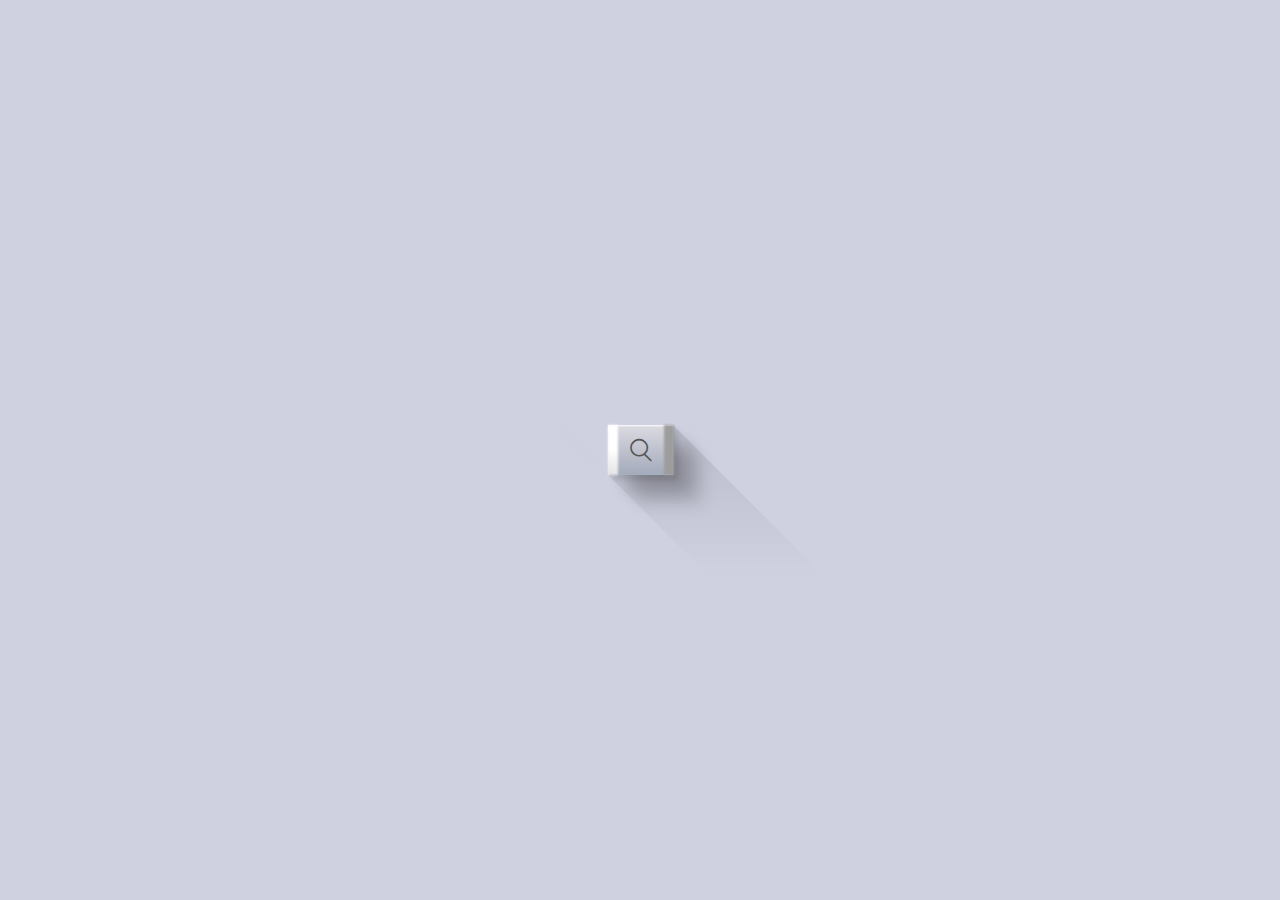
<file: FlexibleSearchBox/index.html>
<!DOCTYPE html>
<html lang="en">
<head>
  <meta charset="UTF-8">
  <title>FlexibleSearchBox</title>
  <link rel="stylesheet" href="style.css">
  <link rel="stylesheet" href="../iconfont/iconfont.css">
</head>
<body>
  <div class="root">
    <label for="search"></label>
    <input id="search" type="text" placeholder="Search fantastic template in VisualTemplate...">
    <i class="iconfont vt-search"></i>
  </div>
</body>
</html>
</file>
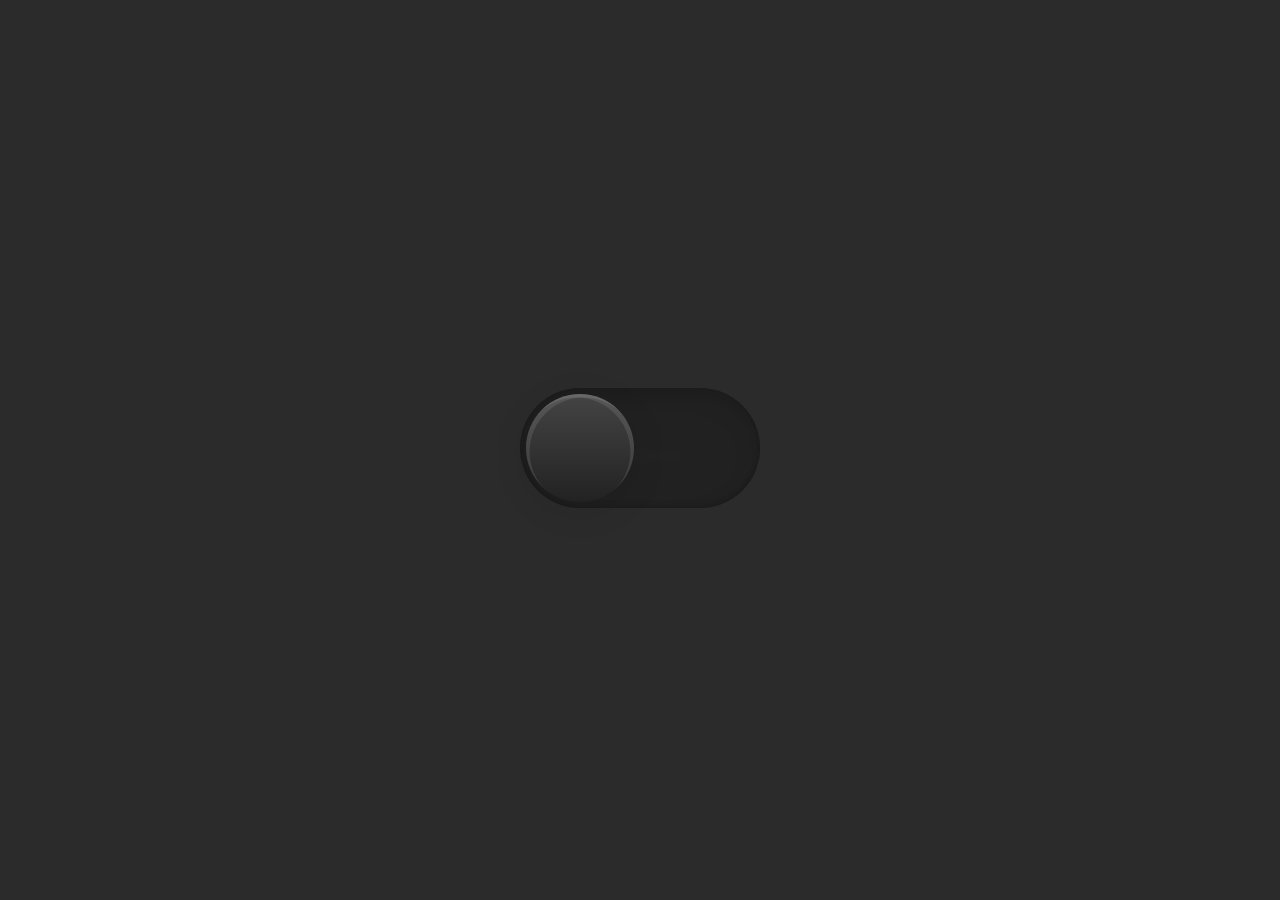
<file: LightNightModToggleButton/index.html>
<!DOCTYPE html>
<html lang="en">
<head>
  <meta charset="UTF-8">
  <title>LightNightModToggleButton</title>
  <link rel="stylesheet" href="style.css">
</head>
<body>
  <div class="root">
    <label for="changer"></label>
    <input type="checkbox" class="changer" id="changer">
  </div>
</body>
</html>
</file>
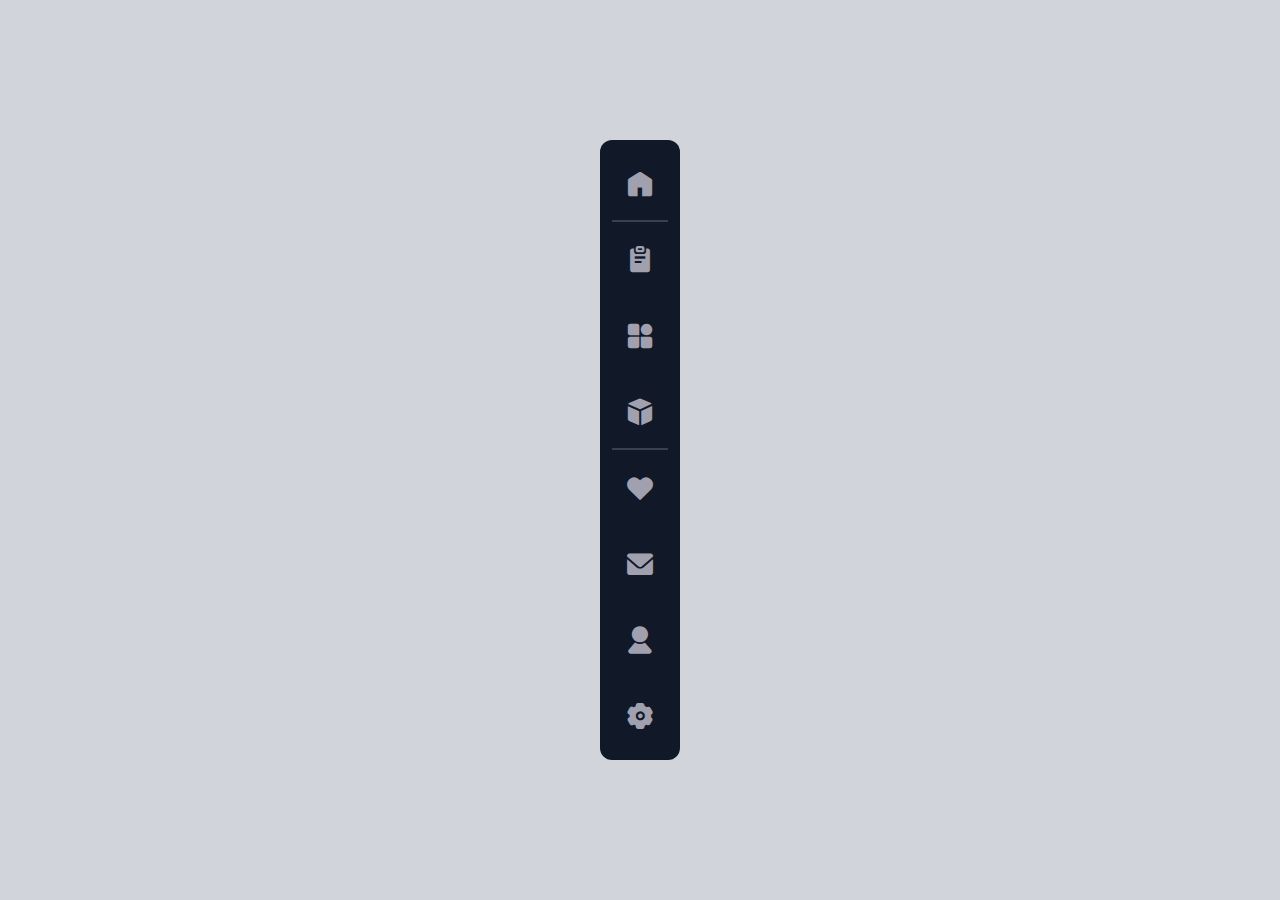
<file: SideCollapsibleNavigationBar/index.html>
<!DOCTYPE html>
<html lang="en">
<head>
  <meta charset="UTF-8">
  <title>SideCollapsibleNavigationBar</title>
  <link rel="stylesheet" href="../iconfont/iconfont.css">
  <link rel="stylesheet" href="style.css">
</head>
<body>
  <div class="root">
    <a href="#" class="box"><i class="iconfont vt-home-fill"></i><span>Home</span></a>
    <a href="#" class="box"><i class="iconfont vt-todo-fill"></i><span>Todo</span></a>
    <a href="#" class="box"><i class="iconfont vt-application-fill"></i><span>Application</span></a>
    <a href="#" class="box"><i class="iconfont vt-manage-fill"></i><span>Manage</span></a>
    <a href="#" class="box"><i class="iconfont vt-like-fill"></i><span>Like</span></a>
    <a href="#" class="box"><i class="iconfont vt-email-fill"></i><span>Email</span></a>
    <a href="#" class="box"><i class="iconfont vt-user-fill"></i><span>User</span></a>
    <a href="#" class="box"><i class="iconfont vt-settings-fill"></i><span>Settings</span></a>
  </div>
</body>
</html>
</file>
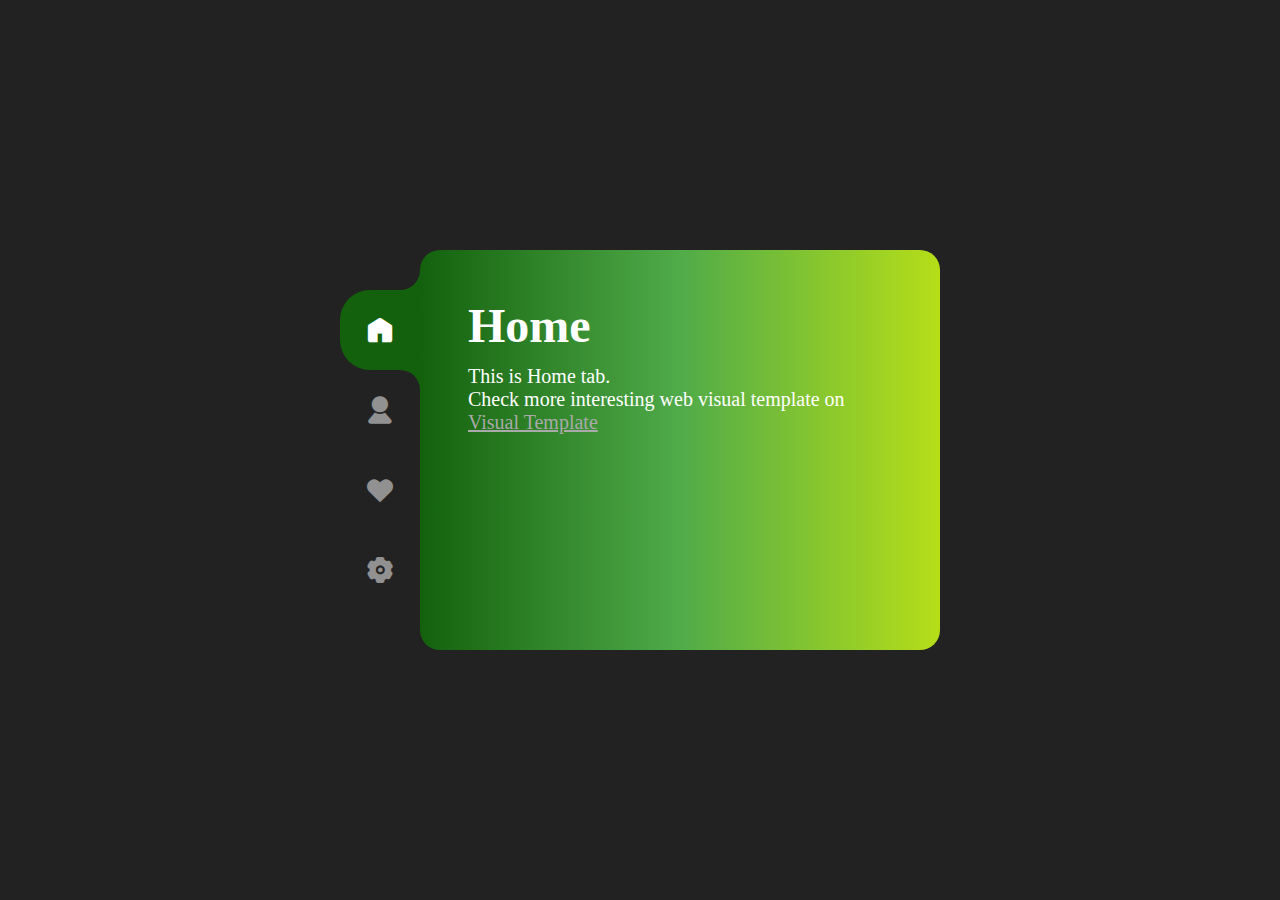
<file: SliderTab/index.html>
<!DOCTYPE html>
<html lang="en">
<head>
  <meta charset="UTF-8">
  <title>SliderTab</title>
  <link rel="stylesheet" href="style.css">
  <link rel="stylesheet" href="../iconfont/iconfont.css">
</head>
<body>
  <div class="root">
    <div class="tabs">
      <input type="radio" id="home" name="tabs" checked>
      <input type="radio" id="user" name="tabs">
      <input type="radio" id="like" name="tabs">
      <input type="radio" id="settings" name="tabs">

      <div class="icon">
        <label for="home"><i class="iconfont vt-home-fill"></i></label>
        <label for="user"><i class="iconfont vt-user-fill"></i></label>
        <label for="like"><i class="iconfont vt-like-fill"></i></label>
        <label for="settings"><i class="iconfont vt-settings-fill"></i></label>
        <div class="indicator"></div>
      </div>
      <div class="content">
        <div class="content-container">
          <h2>Home</h2>
          <p>This is Home tab.</p>
          <p>Check more interesting web visual template on <a href="https://github.com/lWaterLite/VisualTemplate" target="_blank">Visual Template</a></p>
        </div>
        <div class="content-container">
          <h2>User</h2>
          <p>This is User tab.</p>
          <p>Check more interesting web visual template on <a href="https://github.com/lWaterLite/VisualTemplate" target="_blank">Visual Template</a></p>
        </div>
        <div class="content-container">
          <h2>Like</h2>
          <p>This is Like tab.</p>
          <p>Check more interesting web visual template on <a href="https://github.com/lWaterLite/VisualTemplate" target="_blank">Visual Template</a></p>
        </div>
        <div class="content-container">
          <h2>Settings</h2>
          <p>This is Settings tab.</p>
          <p>Check more interesting web visual template on <a href="https://github.com/lWaterLite/VisualTemplate" target="_blank">Visual Template</a></p>
        </div>
      </div>
    </div>
  </div>
</body>
</html>
</file>
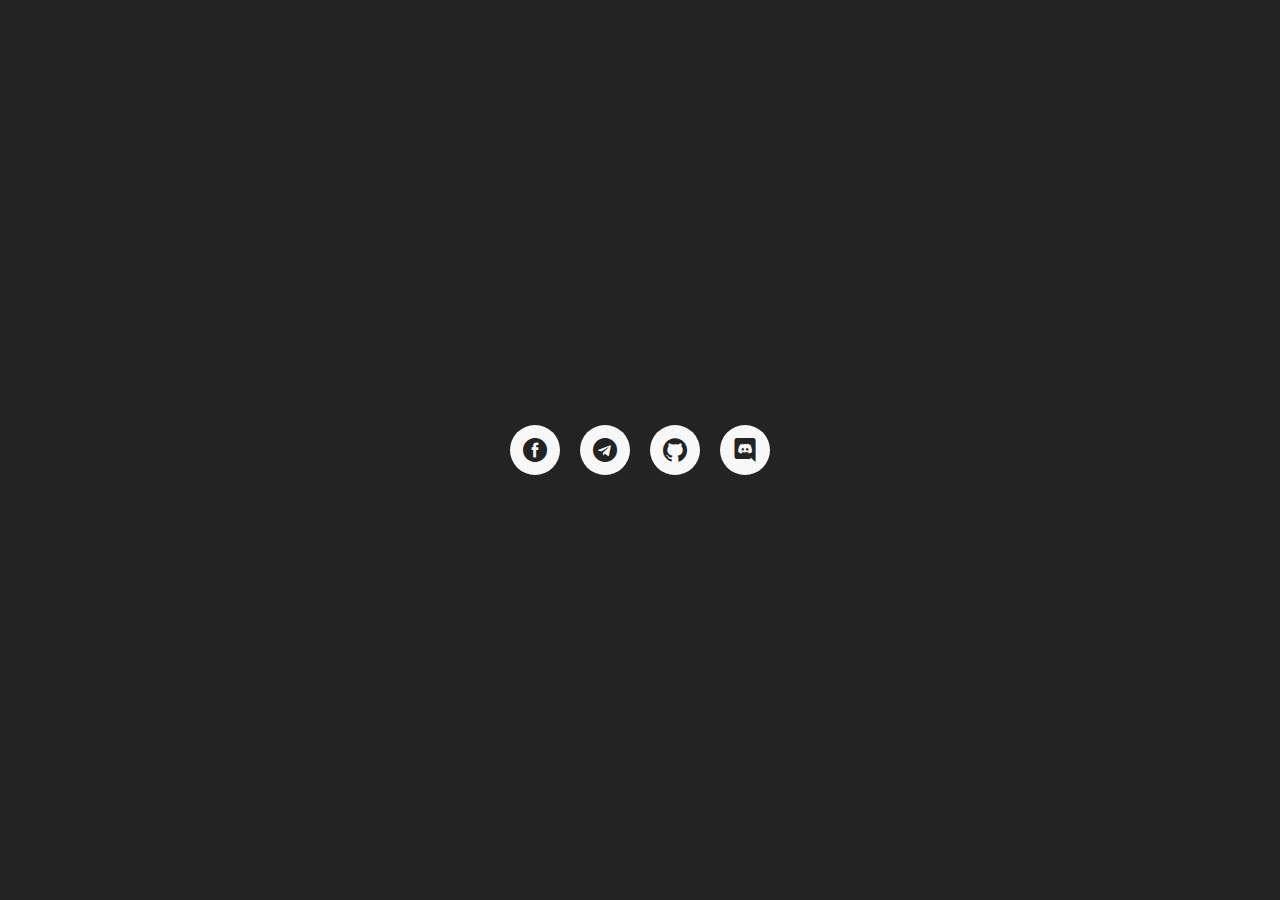
<file: SocialIconPopup/index.html>
<!DOCTYPE html>
<html lang="en">
<head>
  <meta charset="UTF-8">
  <title>SocialIconPopup</title>
  <link rel="stylesheet" href="../iconfont/iconfont.css">
  <link rel="stylesheet" href="style.css">
</head>
<body>
  <div class="root">
    <ul class="wrapper">
      <li class="icon facebook">
        <span class="tooltip">Facebook</span>
        <i class="iconfont vt-facebook"></i>
      </li>
      <li class="icon telegram">
        <span class="tooltip">Telegram</span>
        <i class="iconfont vt-telegram"></i>
      </li>
      <li class="icon github">
        <span class="tooltip">Github</span>
        <i class="iconfont vt-github"></i>
      </li>
      <li class="icon discord">
        <span class="tooltip">Discord</span>
        <i class="iconfont vt-discord"></i>
      </li>
    </ul>
  </div>
</body>
</html>
</file>
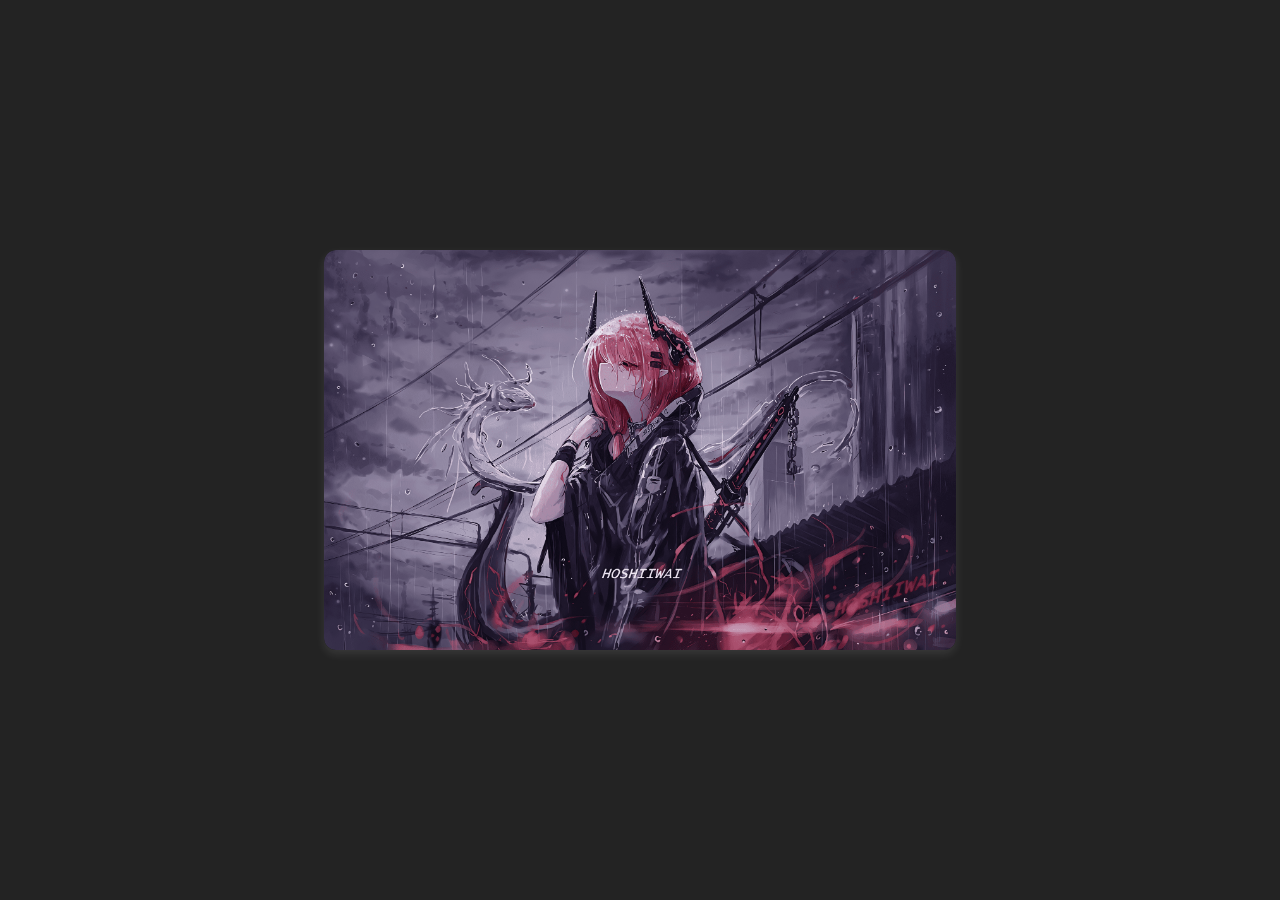
<file: TextCardHoverAnimation/index.html>
<!DOCTYPE html>
<html lang="en">
<head>
  <meta charset="UTF-8">
  <title>TextCardHoverAnimation</title>
  <link href="style.css" rel="stylesheet">
</head>
<body>
  <div class="card">
    <img src="assets/1.png" alt="image">
    <div class="overlay">
      <div class="content">
        <h1>Card Animation</h1>
        <p>This is an amazing card hover effect example.</p>
      </div>
    </div>
  </div>
</body>
</html>
</file>
<file: FlexibleSearchBox/style.css>
* {
  margin: 0;
  padding: 0;
  font-family: "Microsoft YaHei UI", serif;
}

body {
  display: flex;
  justify-content: center;
  align-items: center;
  height: 100vh;
  background: #cfd1e1;
  position: relative;
  overflow: hidden;
}

.root {
  display: flex;
  justify-content: center;
  align-items: center;
  position: relative;
  width: 65px;
  height: 50px;
  transition-duration: 0.3s;
}
.root:hover {
  width: 560px;
}
.root:hover input {
  color: #555555;
}
.root:hover input::placeholder {
  color: #555555;
}
.root:before {
  content: "";
  position: absolute;
  top: 0;
  left: 0;
  width: 10px;
  height: 100%;
  background: linear-gradient(white, white, #e3e3e3);
  filter: blur(1px);
}
.root:after {
  content: "";
  position: absolute;
  top: 0;
  right: -1px;
  width: 10px;
  height: 100%;
  background: #9d9d9d;
  filter: blur(1px);
}
.root label {
  position: absolute;
  width: calc(100% + 50px);
  left: -50px;
  height: 300px;
  top: 0;
  background: linear-gradient(180deg, rgba(0, 0, 0, 0.1), transparent, transparent);
  transform-origin: top;
  transform: skew(45deg);
  pointer-events: none;
  z-index: -1;
}
.root label:before {
  content: "";
  position: absolute;
  height: 50px;
  width: 50px;
  background: #cfd1e1;
  z-index: -1;
}
.root input {
  height: 100%;
  width: 100%;
  padding: 0 16px;
  border: none;
  outline: none;
  font-size: 20px;
  color: transparent;
  background: linear-gradient(#dbdae1, #a3aaba);
  box-shadow: 5px 5px 5px rgba(0, 0, 0, 0.1), 15px 15px 15px rgba(0, 0, 0, 0.1), 20px 20px 15px rgba(0, 0, 0, 0.1), 30px 30px 15px rgba(0, 0, 0, 0.1), inset 1px 1px 2px #ffffff;
  transition-duration: 0.3s;
}
.root input::placeholder {
  color: transparent;
  transition-duration: 0.3s;
}
.root i {
  font-size: 24px;
  color: #555555;
  z-index: 3;
  position: absolute;
  right: 20px;
  cursor: pointer;
}

/*# sourceMappingURL=style.css.map */
</file>
<file: iconfont/iconfont.css>
@font-face {
  font-family: "iconfont";
  src: url('iconfont.woff2?t=1707102231861') format('woff2'),
       url('iconfont.woff?t=1707102231861') format('woff'),
       url('iconfont.ttf?t=1707102231861') format('truetype');
}

.iconfont {
  font-family: "iconfont", sans-serif !important;
  font-style: normal;
  -webkit-font-smoothing: antialiased;
  -moz-osx-font-smoothing: grayscale;
}

.vt-catalog-fill:before {
  content: "\e826";
}

.vt-add:before {
  content: "\e835";
}

.vt-favorites-fill:before {
  content: "\e839";
}

.vt-close:before {
  content: "\e83a";
}

.vt-info-fill:before {
  content: "\e83d";
}

.vt-help-fill:before {
  content: "\e83e";
}

.vt-quick-fill:before {
  content: "\e863";
}

.vt-telegram:before {
  content: "\e731";
}

.vt-discord:before {
  content: "\f18d";
}

.vt-github:before {
  content: "\e6f6";
}

.vt-facebook:before {
  content: "\e64e";
}

.vt-todo-fill:before {
  content: "\e833";
}

.vt-manage-fill:before {
  content: "\e834";
}

.vt-application-fill:before {
  content: "\e84a";
}

.vt-email-fill:before {
  content: "\e856";
}

.vt-search:before {
  content: "\e6a8";
}

.vt-user-fill:before {
  content: "\e828";
}

.vt-like-fill:before {
  content: "\e83b";
}

.vt-settings-fill:before {
  content: "\e840";
}

.vt-home-fill:before {
  content: "\e857";
}
</file>
<file: LightNightModToggleButton/style.css>
* {
  margin: 0;
  padding: 0;
}

body {
  height: 100vh;
  width: 100vw;
  display: flex;
  justify-content: center;
  align-items: center;
}

.root label {
  display: none;
}
.root .changer {
  appearance: none;
  height: 120px;
  width: 240px;
  background: #222222;
  border-radius: 120px;
  box-shadow: inset 0 8px 60px rgba(0, 0, 0, 0.1), inset 0 8px 8px rgba(0, 0, 0, 0.1), inset 0 -4px 4px rgba(0, 0, 0, 0.1);
  outline: none;
  cursor: pointer;
  transition-duration: 0.5s;
  position: relative;
}
.root .changer:before {
  content: "";
  height: 120px;
  width: 120px;
  position: absolute;
  background: linear-gradient(180deg, #444444, #222222);
  top: 0;
  left: 0;
  border-radius: 120px;
  transform: scale(0.9) translateX(0);
  transition-duration: 0.5s;
  box-shadow: 0 8px 40px rgba(0, 0, 0, 0.1), inset 4px 4px rgba(255, 255, 255, 0.1), inset -4px 4px rgba(255, 255, 255, 0.1);
}
.root .changer:after {
  content: "";
  position: fixed;
  top: 0;
  left: 0;
  right: 0;
  bottom: 0;
  background: #2b2b2b;
  z-index: -999;
  transition-duration: 0.5s;
}
.root .changer:checked {
  background: #ffffff;
  box-shadow: inset 0 8px 60px rgba(0, 0, 0, 0.1), inset 0 2px 8px rgba(0, 0, 0, 0.1), inset 0 -4px 4px rgba(0, 0, 0, 0.05);
}
.root .changer:checked:before {
  left: 120px;
  box-shadow: 0 8px 40px rgba(0, 0, 0, 0.1), inset 4px 4px rgba(255, 255, 255, 0.9), inset -4px 4px rgba(255, 255, 255, 0.9);
  background: linear-gradient(180deg, #eaeaea, #f9f9f9);
}
.root .changer:checked:after {
  background: #f8f8f8;
}

/*# sourceMappingURL=style.css.map */
</file>
<file: SideCollapsibleNavigationBar/style.css>
* {
  margin: 0;
  padding: 0;
}

a {
  text-decoration: none;
}

body {
  height: 100vh;
  width: 100vw;
  background: #D1D5DB;
  display: flex;
  justify-content: center;
  align-items: center;
}

.root {
  width: 80px;
  display: flex;
  justify-content: space-between;
  flex-direction: column;
  background: #111827;
  border-radius: 12px;
  transition-duration: 0.3s;
  overflow: hidden;
}
.root:hover {
  width: 270px;
}
.root:hover span {
  opacity: 1;
}
.root a {
  padding: 16px 0;
  display: flex;
  align-items: center;
  margin: 6px 12px;
  border-radius: 6px;
  transition-duration: 0.3s;
  color: #A0A0AF;
  position: relative;
}
.root a:hover {
  background-color: #374151;
  color: #ffffff;
}
.root a:first-child {
  margin-top: 12px;
}
.root a:last-child {
  margin-bottom: 12px;
}
.root a:nth-child(1)::before, .root a:nth-child(4)::before {
  content: "";
  display: block;
  width: 100%;
  height: 2px;
  background-color: #374151;
  position: absolute;
  bottom: -6px;
}
.root a i {
  float: left;
  font-size: 32px;
  margin: 0 12px;
}
.root a span {
  font: 500 20px "Microsoft YaHei UI";
  opacity: 0;
  transition-duration: 0.3s;
}

/*# sourceMappingURL=style.css.map */
</file>
<file: SliderTab/style.css>
* {
  margin: 0;
  padding: 0;
}

body {
  display: flex;
  justify-content: center;
  align-items: center;
  height: 100vh;
  background-color: #222222;
}

.root {
  display: flex;
  align-items: center;
  justify-content: center;
}
.root .tabs {
  padding: 40px 0;
  display: flex;
  align-items: center;
}
.root .tabs input {
  display: none;
}
.root .tabs input:nth-child(1):checked ~ .icon label:nth-child(1) {
  opacity: 1;
}
.root .tabs input:nth-child(1):checked ~ .icon .indicator {
  top: 0%;
}
.root .tabs input:nth-child(1):checked ~ .content .content-container:nth-child(1) {
  visibility: visible;
  opacity: 1;
}
.root .tabs input:nth-child(2):checked ~ .icon label:nth-child(2) {
  opacity: 1;
}
.root .tabs input:nth-child(2):checked ~ .icon .indicator {
  top: 25%;
}
.root .tabs input:nth-child(2):checked ~ .content .content-container:nth-child(2) {
  visibility: visible;
  opacity: 1;
}
.root .tabs input:nth-child(3):checked ~ .icon label:nth-child(3) {
  opacity: 1;
}
.root .tabs input:nth-child(3):checked ~ .icon .indicator {
  top: 50%;
}
.root .tabs input:nth-child(3):checked ~ .content .content-container:nth-child(3) {
  visibility: visible;
  opacity: 1;
}
.root .tabs input:nth-child(4):checked ~ .icon label:nth-child(4) {
  opacity: 1;
}
.root .tabs input:nth-child(4):checked ~ .icon .indicator {
  top: 75%;
}
.root .tabs input:nth-child(4):checked ~ .content .content-container:nth-child(4) {
  visibility: visible;
  opacity: 1;
}
.root .tabs .icon {
  display: flex;
  flex-direction: column;
  position: relative;
}
.root .tabs .icon label {
  width: 80px;
  height: 80px;
  font-size: 32px;
  color: white;
  display: flex;
  justify-content: center;
  align-items: center;
  opacity: 0.5;
  z-index: 2;
  transition-duration: 0.3s;
}
.root .tabs .icon label i {
  font-size: 32px;
}
.root .tabs .icon .indicator {
  position: absolute;
  left: 0;
  top: 0;
  width: 80px;
  height: 80px;
  background-color: #13610d;
  border-top-left-radius: 30px;
  border-bottom-left-radius: 30px;
  transition-duration: 0.3s;
}
.root .tabs .icon .indicator:before {
  content: "";
  position: absolute;
  right: 0;
  top: -20px;
  width: 20px;
  height: 20px;
  background-color: transparent;
  border-bottom-right-radius: 30px;
  box-shadow: 8px 8px 0 8px #13610d;
}
.root .tabs .icon .indicator:after {
  content: "";
  position: absolute;
  right: 0;
  bottom: -20px;
  width: 20px;
  height: 20px;
  background-color: transparent;
  border-top-right-radius: 30px;
  box-shadow: 8px -8px 0 8px #13610d;
}
.root .tabs .content {
  width: 520px;
  height: 400px;
  border-radius: 20px;
  background-image: linear-gradient(90deg, #13610d, #50ab49, #b6de18);
  color: white;
  font-family: "Microsoft YaHei UI", serif;
  position: relative;
}
.root .tabs .content .content-container {
  position: absolute;
  padding: 48px;
  visibility: hidden;
  opacity: 0;
  transition: 0.3s;
}
.root .tabs .content .content-container h2 {
  font-size: 48px;
  margin-bottom: 12px;
}
.root .tabs .content .content-container p {
  font-size: 20px;
}
.root .tabs .content .content-container p a {
  color: #aaaaaa;
  transition-duration: 0.3s;
}
.root .tabs .content .content-container p a:hover {
  color: white;
}

/*# sourceMappingURL=style.css.map */
</file>
<file: SocialIconPopup/style.css>
* {
  margin: 0;
  padding: 0;
  font-family: "Microsoft YaHei UI", serif;
}

body {
  height: 100vh;
  display: flex;
  justify-content: center;
  align-items: center;
  background: #232323;
}

.root .wrapper {
  list-style: none;
  display: flex;
}
.root .wrapper .icon {
  display: flex;
  flex-direction: column;
  justify-content: center;
  align-items: center;
  margin: 10px;
  background: #f8f8f8;
  height: 50px;
  width: 50px;
  border-radius: 50%;
  font-size: 20px;
  cursor: pointer;
  transition-duration: 0.3s;
  position: relative;
}
.root .wrapper .icon:hover .tooltip {
  top: -45px;
  opacity: 1;
}
.root .wrapper .icon .tooltip {
  position: absolute;
  top: 0;
  font-size: 18px;
  background: #f8f8f8;
  color: #232323;
  padding: 5px 8px;
  border-radius: 6px;
  opacity: 0;
  pointer-events: none;
  transition-duration: 0.3s;
}
.root .wrapper .icon .tooltip:before {
  content: "";
  position: absolute;
  height: 8px;
  width: 8px;
  background: #f8f8f8;
  bottom: -3px;
  left: 50%;
  transform: translate(-50%) rotate(45deg);
  transition-duration: 0.3s;
}
.root .wrapper .icon i {
  color: #232323;
  font-size: 24px;
}
.root .wrapper .facebook:hover {
  background: #1A77F2;
  color: #f8f8f8;
}
.root .wrapper .facebook:hover .tooltip, .root .wrapper .facebook:hover .tooltip:before {
  background: #1A77F2;
  color: #f8f8f8;
}
.root .wrapper .facebook:hover i {
  color: #f8f8f8;
}
.root .wrapper .telegram:hover {
  background: #1E98DC;
  color: #f8f8f8;
}
.root .wrapper .telegram:hover .tooltip, .root .wrapper .telegram:hover .tooltip:before {
  background: #1E98DC;
  color: #f8f8f8;
}
.root .wrapper .telegram:hover i {
  color: #f8f8f8;
}
.root .wrapper .github:hover {
  background: #02040A;
  color: #f8f8f8;
}
.root .wrapper .github:hover .tooltip, .root .wrapper .github:hover .tooltip:before {
  background: #02040A;
  color: #f8f8f8;
}
.root .wrapper .github:hover i {
  color: #f8f8f8;
}
.root .wrapper .discord:hover {
  background: #5765F2;
  color: #f8f8f8;
}
.root .wrapper .discord:hover .tooltip, .root .wrapper .discord:hover .tooltip:before {
  background: #5765F2;
  color: #f8f8f8;
}
.root .wrapper .discord:hover i {
  color: #f8f8f8;
}

/*# sourceMappingURL=style.css.map */
</file>
<file: TextCardHoverAnimation/style.css>
* {
  margin: 0;
  padding: 0;
}

body {
  height: 100vh;
  width: 100vw;
  display: flex;
  justify-content: center;
  align-items: center;
  background: #232323;
}

.card {
  overflow: hidden;
  border-radius: 12px;
  box-shadow: 0 4px 10px rgba(255, 255, 255, 0.1);
  cursor: pointer;
  position: relative;
}
.card:hover .overlay {
  opacity: 1;
}
.card:hover img {
  transform: scale(1.1);
}
.card img {
  height: 400px;
  border-radius: 12px;
  display: block;
  transition-duration: 0.3s;
}
.card .overlay {
  position: absolute;
  top: 0;
  left: 0;
  right: 0;
  bottom: 0;
  background: linear-gradient(rgba(0, 0, 0, 0.1), rgba(0, 0, 0, 0.3));
  display: flex;
  justify-content: center;
  align-items: center;
  text-align: center;
  border-radius: 12px;
  opacity: 0;
  transition-duration: 0.3s;
}
.card .overlay .content {
  color: #f8f8f8;
}

/*# sourceMappingURL=style.css.map */
</file>
